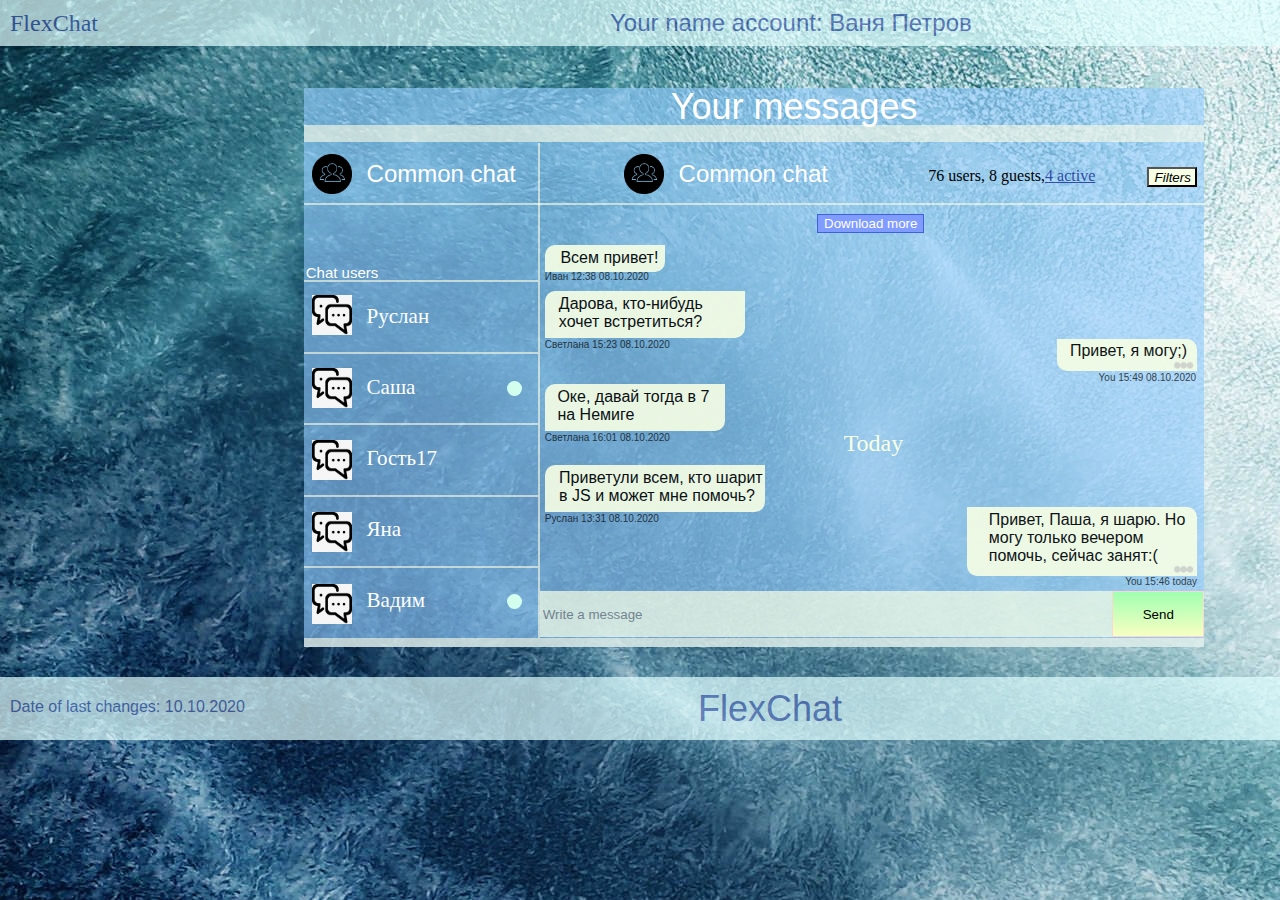
<file: index.html>
<!DOCTYPE html>
<html> 
<head> 
	<title>DataMola</title> 
	<meta charset="UTF-8"> 
	<link rel="icon" href="favicon.ico"> 
	<link rel="stylesheet" href="style.css"> 
	<script language="JavaScript"></script>


</style>
</head>
</html>
</head> 
<body bgcolor="#000" background="bg.jpg"> 
<div class="block-body">
	<header class="header">
		<div class="chat-name">
			<span class="flexchat">FlexChat</span>
		</div>
		<div class="user-name">
			<p>Your name account: Ваня Петров</p>
		</div>
		<div class="buttons">
			<p><a href="#">Exit</a></p>			
		</div>
	</header>

	<main class="chat">
	    
		<div class="chatbox"></div>	
		<div class="your-messages">
			<p>Your messages</p>
		</div>
		<div class="line"></div>
		<div class="vert-line"></div>	
		<div class="photo" id="photo_1">
			<p><img src="ava.png" alt="Письма мастера дзен"></p>
		</div>
		<div class="common-chat">
			<p>Common chat</p>
		</div>

		<div class="goriz-lines" id="line_1"></div>
		<div class="goriz-lines" id="line_2"></div>
		<div class="goriz-lines" id="line_3"></div>
		<div class="goriz-lines" id="line_4"></div>
		<div class="goriz-lines" id="line_5"></div>
		<div class="goriz-lines" id="line_6"></div>
		<div class="bottom-line"></div>
		<div class="chat-users">Chat users</div>
		<div class="chat-lines" id="line_under_messages"></div>
		<div class="photo" id="photo_2">
			<p><img src="ava.png" alt="Письма мастера дзен"></p>
		</div>
		<div class="common-chat-1">
			<p>Common chat</p>
		</div>

		<div class="profile-photo" id="photo-1">
			<p><img src="profile_photo.jpg" alt="Письма мастера дзен"></p>
		</div>
		<div class="profile-photo" id="photo-2">
			<p><img src="profile_photo.jpg" alt="Письма мастера дзен"></p>
		</div>
		<div class="profile-photo" id="photo-3">
			<p><img src="profile_photo.jpg" alt="Письма мастера дзен"></p>
		</div>
		<div class="profile-photo" id="photo-4">
			<p><img src="profile_photo.jpg" alt="Письма мастера дзен"></p>
		</div>
		<div class="profile-photo" id="photo-5">
			<p><img src="profile_photo.jpg" alt="Письма мастера дзен"></p>
		</div>
		
		<input type="text" name="mess-box" placeholder="Write a message" class="message-box"></input>
		<button type="button" class="botton-send"><div class="send">Send</div></button>
		<div class="chat-user-names" id="Ruslan">Руслан</div>
		<div class="chat-user-names" id="Alexa">Саша</div>
		<div class="chat-user-names" id="Guest17">Гость17</div>
		<div class="chat-user-names" id="Yana">Яна</div>
		<div class="chat-user-names" id="Vadim">Вадим</div>
		<button type="button"  class="filters">
				<i>Filters</i>		
		</button>
		
		<div class="circle" id="circle-1"></div>
		<div class="circle" id="circle-2"></div>
		<div class="chat-window">
			<div class="number-of-users-1"></div>
			<button id="download-more">Download more</button>
			<div class="message" id="message-1"><p>Всем привет!</p></div>
			<div class="message" id="message-2"><p>Дарова, кто-нибудь хочет встретиться?</p></div>
			<div class="message" id="message-3"><p>Привет, я могу;)</p></div>
			<div class="message" id="message-4"><p>Оке, давай тогда в 7 на Немиге</p></div>
			<div class="message" id="message-5"><p>Приветули всем, кто шарит в JS и может мне помочь?</p></div>
			<div class="message" id="message-6"><p>Привет, Паша, я шарю. Но могу только вечером помочь, сейчас занят:(</p></div>
			<div class="time-of-message" id="time-1"><p>Иван 12:38 08.10.2020</p></div>
			<div class="time-of-message" id="time-2"><p>Светлана 15:23 08.10.2020</p></div>
			<div class="time-of-message" id="time-3"><p>You 15:49 08.10.2020</p></div>
			<div class="time-of-message" id="time-4"><p>Светлана 16:01 08.10.2020</p></div>
			<div class="time-of-message" id="time-5"><p>Руслан 13:31 08.10.2020</p></div>
			<div class="time-of-message" id="time-6"><p>You 15:46 today</p></div>
			<div id="today">Today</div>
			
		</div>
		<div class="edit-delete" id="edit-delete-1">
			<img src="edit-delete.png" alt="Письма мастера дзен">
		</div>
		<div class="edit-delete" id="edit-delete-2">
			<img src="edit-delete.png" alt="Письма мастера дзен">
		</div>
		<div class="number-of-users">
		76 users, 8 guests, <div class="online-users"><a href="#">4 active</a>
			<div class="active-users">
				<div class="online">Active:</div>
				<div class="users-online-1" id="user-1"><div class="name-user"><p><a href="#">Саша</a></p></div><img src="write-messsage.jpg"></div>
				<div class="users-online" id="user-2"><div class="name-user"><p><a href="#">Вадим</a></p></div><img src="write-messsage.jpg"></div>
				<div class="users-online" id="user-3"><div class="name-user"><p><a href="#">София</a></p></div><img src="write-messsage.jpg"></div>
				<div class="users-online" id="user-4"><div class="name-user"><p><a href="#">Стас</a></p></div><img src="write-messsage.jpg"></div>
			</div>
		</div>
			
		</div>
		<div class="filters-1">
			<div class="filters-box">
				<div class="filter-by"><p>Filter by:</p></div>
				<div class="checkbox">
   					<input id="check1" type="radio" name="check" value="check1" checked>
   					<label for="check1">Date</label>
   					<br>
   					<input id="check2" type="radio" name="check" value="check2">
    				<label for="check2">Name</label>
    				<br>
    				<input id="check3" type="radio" name="check" value="check3">
    				<label for="check3">Text</label>
    				<br>
    				<input id="check4" type="radio" name="check" value="check4">
    				<label for="check4">All filters</label>
				</div>
			</div>
		</div>
	</div>



	<footer class="footer">
		<div class="date-of-changes">
			<p>Date of last changes: 10.10.2020</p>
		</div>
		<div class="logo">
			<p>FlexChat</p>
	    </div>
	    <div class="name-of-author">
			<pre>
				Bogdan Nasekailo
				bogdan.023@mail.ru
			</pre>
		</div>
		
	</div>

</div>

</body>
</file>
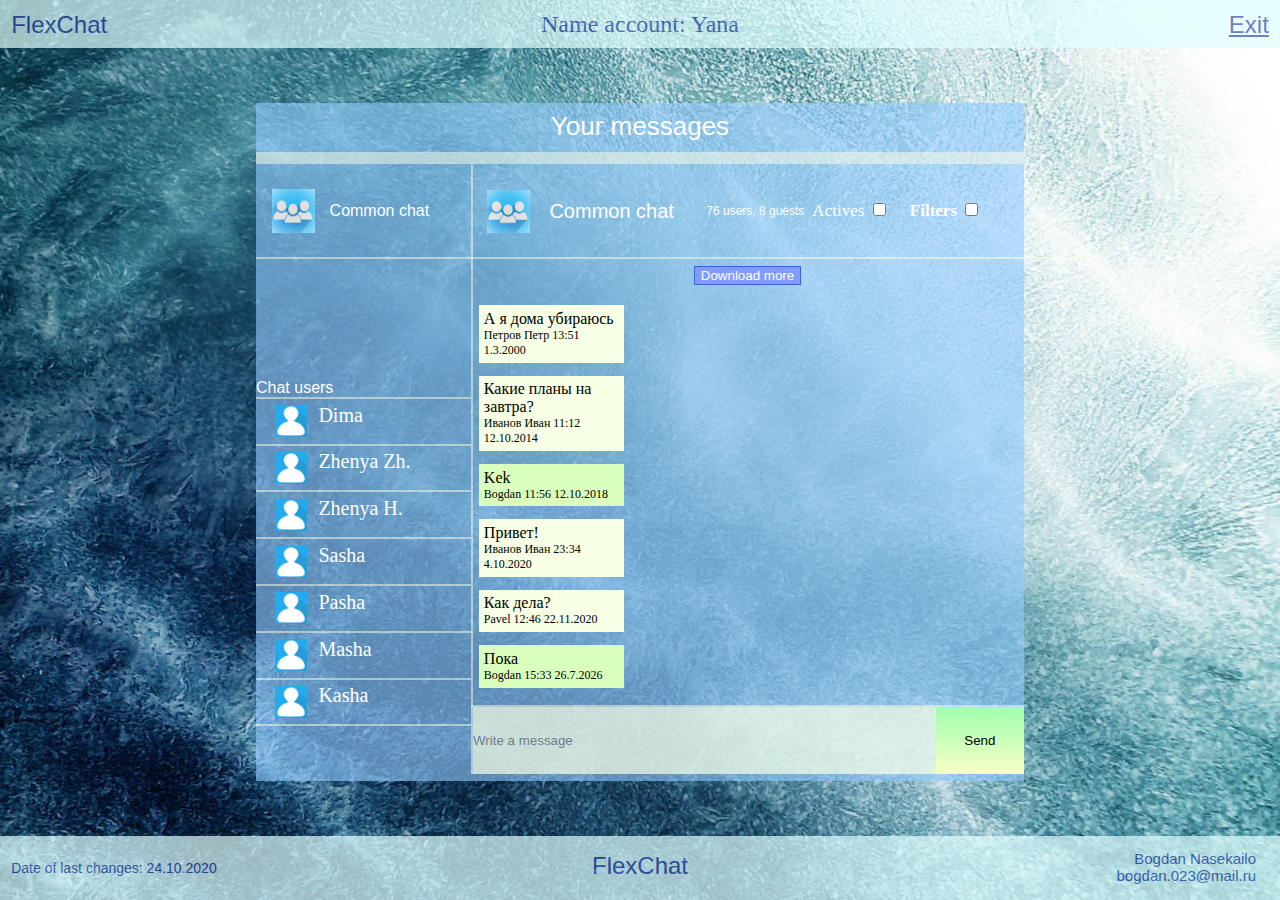
<file: DOM, BOM/index.html>
<!DOCTYPE html>
<html> 
<head> 
	<title>DataMola</title> 
	<meta charset="UTF-8"> 
	<link rel="icon" href="favicon.ico"> 
	<link rel="stylesheet" href="style.css"> 
</style>
</head>

</head> 
<body class="body">
	<header class="header" id = "header">
		<div class="name-of-chat"><p>FlexChat</p></div>
		<div class="name-of-user" id="user-name"><p>Name account: Ваня Петров</p></div>
		<div class="exit"><p><a href="#">Exit</a></p></div>
	</header> 
	<main class="main">
		
		<div class="message-box-1">
			<div class="your-messages"><p>Your messages</p></div>
			<div class="common-chat">
				<div class="photo-and-chat"><img src="ava.jpg"><p>Common chat</p></div>
				<div class="chat-users"><p>Chat users</p></div>
				<div class="users" id = "users">
					
				</div>
			</div>
			<div class="chat">
				<div class="infa">
					<div class="photo-and-chat-1" id="pat-1"><img src="ava.jpg"><p>Common chat</p></div>
					<div class="number-of-users"><p>76 users, 8 guests </p>
						<div class="active-users">
							
							<label class="container">Actives
							    <input type="checkbox">
							    <div class="checkmark" id="checkmark1">
					            <div class="online"><p>Active:</p></div>
					            	                  
				            	</div>
							</label>
							
						</div>
					</div>

					<div class="filters">
						<label class="filtr"><b>Filters</b>
							<input type="checkbox">
					        <div class="filt-box">
					        	<div class="filt-date" id="filt-date-1"><p>Date from:</p><input type="date" class="inp" id="inp-1"></div>
					        	<div class="filt-date" id="filt-date-2"><p>Date to:</p><input type="date" class="inp" id="inp-1"></div>
				                <div class="filt-date"><p>Text:</p><input type="text" class="inp" id="inp-2" placeholder="Write a text..."></div>
				                <div class="filt-date" ><p>Author:</p><input type="text" class="inp" id="inp-3" placeholder="Write an author..."></div>
				                <button class="ok">Ok</button>
					        </div>
						</label>
					</div>
				</div>
				<div class="chat-box" id="chat-box-1">
					<div class="download-more">
            			<button class="button-4"><p>Download more</p></button>
          			</div>
          		</div>	
				<div class="send">
					<input type="input" name="send-box" class="send-box" placeholder="Write a message">
					<button type="button" class="button-2"><p>Send</p></button>
				</div>
			</div>
		</div>	
	</main>
	<footer class="footer">
		<div class="date-of-changes"><p>Date of last changes: 24.10.2020</p></div>
		<div class="name-of-chat-1"><p>FlexChat</p></div>
		<div class="data-of-author"><p>Bogdan Nasekailo<br>bogdan.023@mail.ru</p></div>
	</footer>
<script src="task.js"></script>
</body>
</html>
</file>
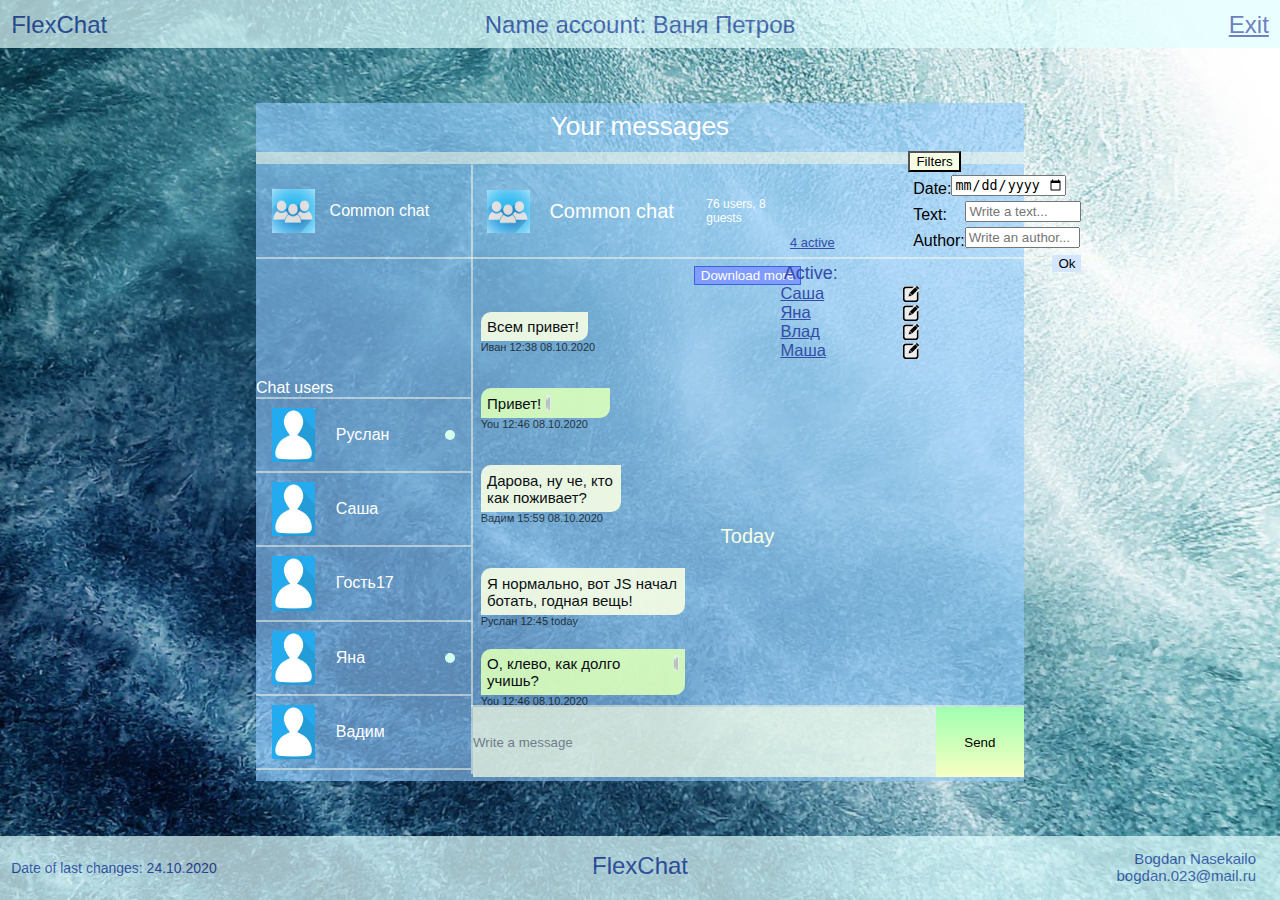
<file: UI/index.html>
<!DOCTYPE html>
<html> 
<head> 
	<title>DataMola</title> 
	<meta charset="UTF-8"> 
	<link rel="icon" href="favicon.ico"> 
	<link rel="stylesheet" href="style.css"> 
	<script language="JavaScript"></script>


</style>
</head>
</html>
</head> 
<body class="body">
	<header class="header">
		<div class="name-of-chat"><p>FlexChat</p></div>
		<div class="name-of-user"><p>Name account: Ваня Петров</p></div>
		<div class="exit"><p><a href="#">Exit</a></p></div>
	</header> 
	<main class="main">
		<div class="message-box"></div>	
		<div class="message-box-1">
			<div class="your-messages"><p>Your messages</p></div>
			<div class="common-chat">
				<div class="photo-and-chat"><img src="ava.jpg"><p>Common chat</p></div>
				<div class="chat-users"><p>Chat users</p></div>
				<div class="users">
					<div class="user" id="user-1"><img src="user4.jpg"><p>Руслан</p><div class="onl-user"></div></div>
					<div class="user" id="user-2"><img src="user4.jpg"><p>Саша</p></div>
					<div class="user" id="user-3"><img src="user4.jpg"><p>Гость17</p></div>
					<div class="user" id="user-4"><img src="user4.jpg"><p>Яна</p><div class="onl-user" id="ou-1"></div></div>
					<div class="user" id="user-5"><img src="user4.jpg"><p>Вадим</p></div>
				</div>
			</div>
			<div class="chat">
				<div class="infa">
					<div class="photo-and-chat-1" id="pat-1"><img src="ava.jpg"><p>Common chat</p></div>
					<div class="number-of-users"><p>76 users, 8 guests </p>
						<div class="active-users"><p><a href="#"> 4 active</a></p>
							<div class="active-users-1">
								<div class="online"><p>Active:</p></div>
								<div class="active-user"><p><a href="#">Саша</a></p><img src="write-message.jpg"></div>
								<div class="active-user"><p><a href="#">Яна</a></p><img src="write-message.jpg"></div>
								<div class="active-user"><p><a href="#">Влад</a></p><img src="write-message.jpg"></div>
								<div class="active-user"><p><a href="#">Маша</a></p><img src="write-message.jpg"></div>
									
							</div>
						</div>
					</div>

					<div class="filters">
						<div class="butt">
							<button type="button" class="button-1"><p>Filters</p></button>
							<div class="butt-1">
								<div class="filt-date"><p>Date:</p><input type="date" class="inp" id="inp-1"></div>
								<div class="filt-date"><p>Text:</p><input type="text" class="inp" id="inp-2" placeholder="Write a text..."></div>
								<div class="filt-date" ><p>Author:</p><input type="text" class="inp" id="inp-3" placeholder="Write an author..."></div>
								<button class="ok">Ok</button>
							</div>
						</div>
					</div>
				</div>
				<div class="chat-box">
					<div class="download-more">
						<button class="button-4"><p>Download more</p></button>
					</div>
					<div class="message" id="m-1">
						<div class="text-message" id="tm-1"><p>Всем привет!</p></div>
						<div class="date-and-name"><p>Иван 12:38 08.10.2020</p></div>
					</div>
					<div class="your-message" id="m-2">
						<div class="mess">
							<div class="your-text-message"><p>Привет!</p><img src="edit-delete.png"></div>
							<div class="your-date-and-name"><p>You 12:46 08.10.2020</p></div>
						</div>	
					</div>
					<div class="message" id="m-3"><div class="text-message"><p>Дарова, ну че, кто как поживает?</p></div>
						<div class="date-and-name"><p>Вадим 15:59 08.10.2020</p></div></div>
					<div class="today"><p>Today</p></div>
					<div class="message" id="m-4">
						<div class="text-message" id="tm-4"><p>Я нормально, вот JS начал ботать, годная вещь!</p></div>
						<div class="date-and-name"><p>Руслан 12:45 today</p></div>
					</div>
					<div class="your-message" id="m-5"><div class="mess">
							<div class="your-text-message" id="tm-5"><p>О, клево, как долго учишь?</p><img src="edit-delete.png"></div>
							<div class="your-date-and-name"><p>You 12:46 08.10.2020</p></div>
						</div>	</div>
				</div>
				<div class="send">
					<input type="input" name="send-box" class="send-box" placeholder="Write a message">
					<button type="button" class="button-2"><p>Send</p></button>
				</div>
			</div>
		</div>	
	</main>
	<footer class="footer">
		<div class="date-of-changes"><p>Date of last changes: 24.10.2020</p></div>
		<div class="name-of-chat-1"><p>FlexChat</p></div>
		<div class="data-of-author"><p>Bogdan Nasekailo<br>bogdan.023@mail.ru</p></div>
	</footer>
</body>
</file>
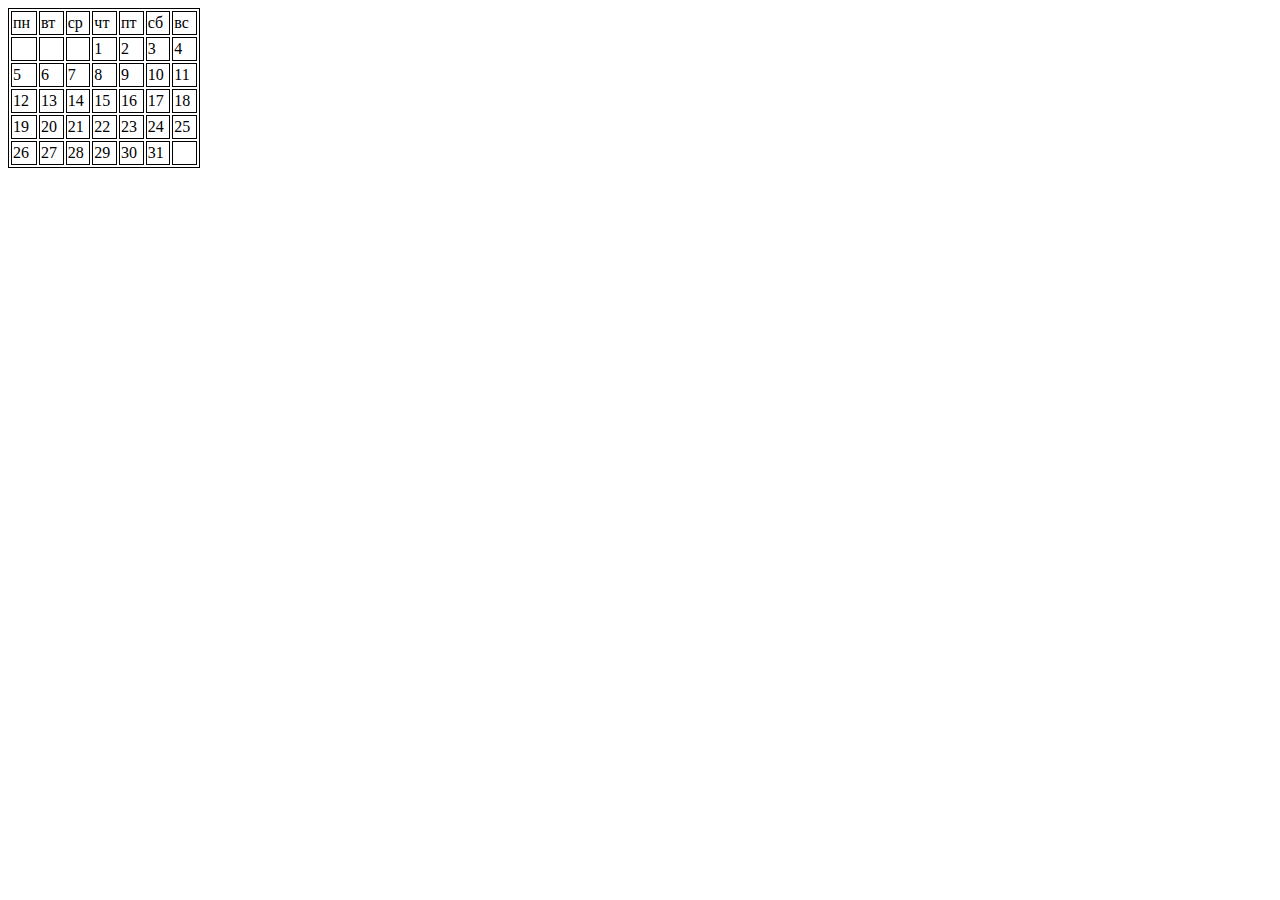
<file: Extra tasks/ExtraTask_1_ForHomework5/index.html>
<!DOCTYPE html>
<html> 
<head> 
	<title>DataMola</title> 
	<meta charset="UTF-8"> 
	<link rel="icon" href="favicon.ico"> 
	<link rel="stylesheet" href="style.css"> 
</style>
</head> 
<body>
	<div id = "elem"></div>
<script src="task.js"></script>
</body>
</html>
</file>
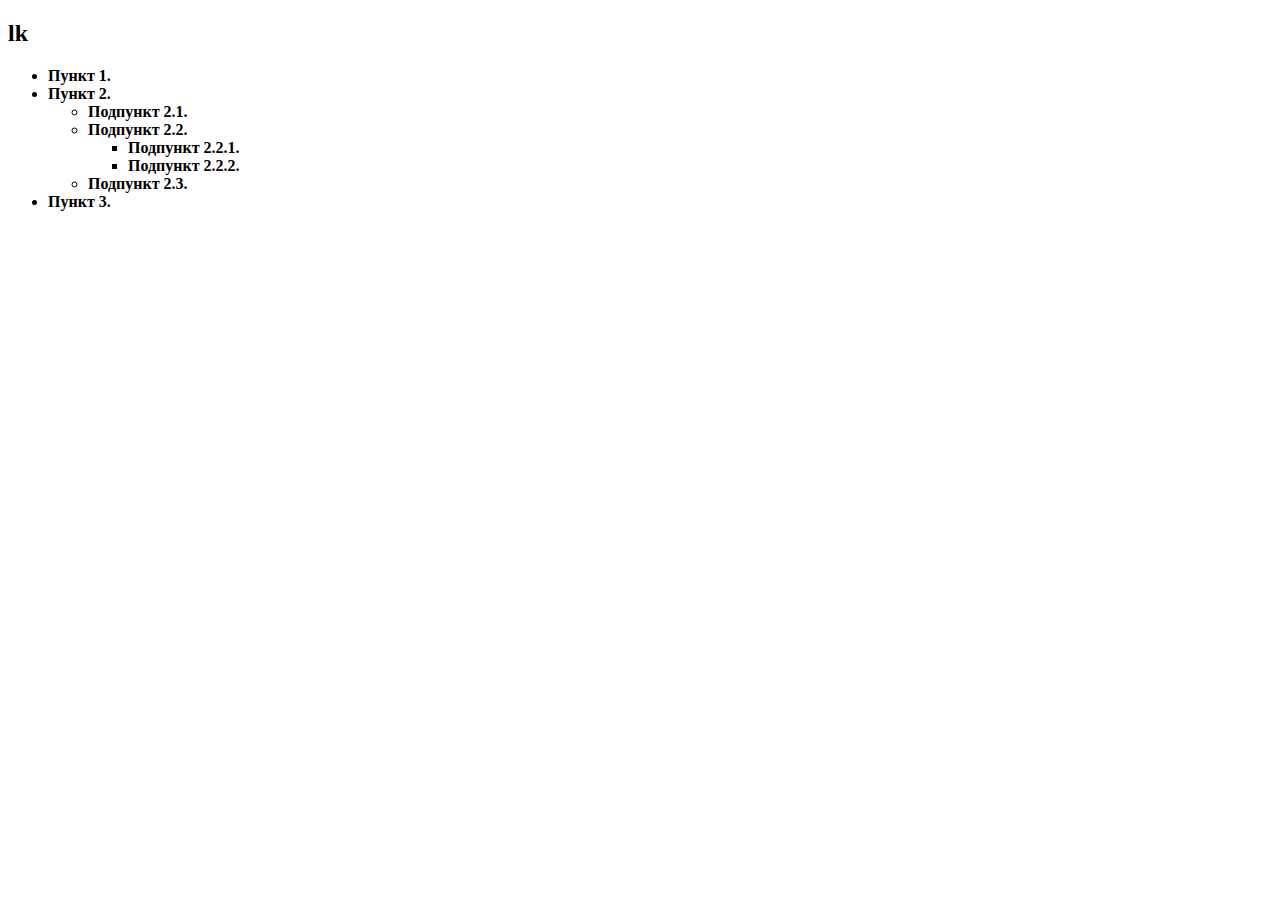
<file: Extra tasks/extraTask_1_ForHomework6/index.html>
<!DOCTYPE html>
<html> 
<head> 
	<title>DataMola</title> 
	<meta charset="UTF-8"> 
	<link rel="icon" href="favicon.ico"> 
	<link rel="stylesheet" href="style.css"> 
</style>
</head> 
<body id = "body">
	
<script src="task.js"></script>
</body>
</html>
</file>
<file: style.css>
:root{
	 --primary-color: #324CA8;
	 --size: 20px;
	 --color-of-lines: #FFFEE5;
}

body, html{
	position: relative;
	height: 100%;
	width: 100%;
	margin: 0;
}


a{
		color: var(--primary-color);
}

p{
	font-family: sans-serif;
}

.header{
	width: 1560px;
	height: 2.9rem;
	position: absolute;
	top: 0px; left: 0px;
	background-color: #E1FFFF;
	opacity: 0.7;
}

.chat-name{
	width: 200px;
	float: left;
	height: 50px;
}

.flexchat{
	color: var(--primary-color);
	opacity: 0.9;
	font-size: 24px;
	position: absolute;
	top: 10px; left: 10px;
}

.user-name{
	width: 1100px;
	height: 2.5*var(--size);
	

	float: left;
	
	
}

.user-name p{
	text-align: center;
	font-size: 24px;
	color: #324CA8;
	opacity: 0.9;
	position: absolute;
	top: -15px; left: 610px;
}

.buttons{
	width: 200px;
	float: left;
	height: 50px;

}	
.buttons a{
	font-size: 24px;
	opacity: 0.9;
	position: absolute;
	top: 8px; left: 1467px;

}	
.chat{
	width: 1560px;
	float: bottom;
	height: 625px;
	position: absolute;
	top: 50px; left: 0px;
}

.footer{
	width: 1560px;
	float: bottom;
	height: 63px;
	position: absolute;
	top: 677px; left: 0px;
	background-color: #E1FFFF;
	opacity: 0.7;
}

.date-of-changes{
	width: 300px;
	float: left;
	height: 58px;
}

.date-of-changes p{
	position: absolute;
	top: 5px; left: 10px;
	color: var(--primary-color);
	opacity: 0.8;
	
}

.logo{
	width: 1000px;
	float: left;
	height: 58px;
}

.logo p{
	font-size: 36px;
	color: var(--primary-color);
	position: absolute;
	top: -25px; left: 698px;
	opacity: 0.8;
}

.name-of-author{
	width: 10*var(--size);
	float: left;
	height: 58px;
}

.name-of-author pre{
	color: var(--primary-color);
	font-family : Arial;
	font-size: 14px;
	position: absolute;
	top: 0px; left: 1250px;
	opacity: 0.57;
}

.chatbox{	
	background-color: #93CBFF;
	width: 900px;	
	opacity: 0.6;
	height: 559px;
	position: absolute;
	top: 6%; left: 19.5%;
}

.your-messages{
	position: absolute;
	top: 0px; left: 43%;	
}

.your-messages p{
	opacity: 1.0 ;
	color: #FFFFFF;	
	font-size: 36px;	
}

.line{
	background-color: var(--color-of-lines);
	width: 900px;
	opacity: 0.6;
	height: 17px;
	position: absolute;
	top: 12%; left: 19.5%;
}

.vert-line{
	background-color: var(--color-of-lines);
	width: 2px;
	opacity: 0.6;
	height: 495px;
	position: absolute;
	top: 14.8%; left: 34.5%;
}

.photo{
	
	width: 52px;
	height: 52px;
	position: absolute;
	top: 14%; left: 20%;
	
}

.photo img{
	width: 40px;
	height: 40px;
}

.common-chat{
	position: absolute;
	top: 13.7%; left: 23.5%;
	width: 150px;
	height: 28px;
}

.common-chat p{
	font-size: 24px;
	color: #FFFFFF;
}

.goriz-lines{
	background-color: var(--color-of-lines);
	width: 234px;
	opacity: 0.6;
	height: 2px;
}

#line_1{
	width: 900px;
	position: absolute;
	top: 24.5%; left: 19.5%;
}

#line_2{
	position: absolute;
	top: 230px; left: 19.5%;
}

#line_3{
	position: absolute;
	top: 301.5px; left: 19.5%;
}

#line_4{
	position: absolute;
	top: 373px; left: 19.5%;
}

#line_5{
	position: absolute;
	top: 444.5px; left: 19.5%;
}

#line_6{
	position: absolute;
	top: 516px; left: 19.5%;
}

.bottom-line{
	background-color: var(--color-of-lines);
	width: 900px;
	opacity: 0.6;
	height: 9px;
	position: absolute;
	top: 587.5px; left: 19.5%;
}

.chat-users{
	position: absolute;
	top: 34.3%; left: 19.6%;
	color: white;
	font-size: 15px;
	font-family : Arial;
}
 
.chat-lines{
	background-color: var(--color-of-lines);
} 

#photo_1{
	position: absolute;
	top: 14%; left: 20%;
}

#photo_2{
	position: absolute;
	top: 14%; left: 40%;
}

.common-chat-1{
	position: absolute;
	top: 13.7%; left: 43.5%;
	width: 150px;
	height: 28px;
}

.common-chat-1 p{
	font-size: 24px;
	color: #FFFFFF;
}

.profile-photo{
	width: 2*var(--size);
	height: 2*var(--size);
}

.profile-photo img{
	width: 40px;
	height: 40px;
}

#photo-1{
	position: absolute;
	top: 36.7%; left: 20%;
}

#photo-2{
	position: absolute;
	top: 48.3%; left: 20%;
}

#photo-3{
	position: absolute;
	top: 59.9%; left: 20%;
}

#photo-4{
	position: absolute;
	top: 71.4%; left: 20%;
}

#photo-5{
	position: absolute;
	top: 82.9%; left: 20%;
}

.message-box{
	background-color: #F7FFE5;
	width: 570px;
	opacity: 0.7;
	height: 42px;
	position: absolute;
	top: 86.6%; left: 34.6%;
	border: 1px solid #FFFEE5;
	outline: 0 !important;
}

.botton-send{
	background: linear-gradient(0deg, #F7FFC3, #A0FFB0);
	width: 92px;
	opacity: 1.0;
	border: 1px solid #FFD4D4;
	height: 46px;
	position: absolute;
	top: 86.6%; left: 71.3%;
	outline: 0 !important;
}

.botton-send p{
	
	opacity: 1.0;
	text-align: center;
	font-size: 18;
	
}

.chat-user-names{
	width: 94px;
	height: 46px;	
	color: white;
	font-size: 21px;
}

#Ruslan{
	position: absolute;
	top: 40.7%; left: 23.5%;
}

#Alexa{
	position: absolute;
	top: 52%; left: 23.5%;
}

#Guest17{
	position: absolute;
	top: 63.3%; left: 23.5%;
}
#Yana{
	position: absolute;
	top: 74.7%; left: 23.5%;
}

#Vadim{
	position: absolute;
	top: 86.1%; left: 23.5%;
}

.number-of-users{

	position: absolute;
	top: 18.7%; left: 59.5%;
	margin: 0;
	
	float: right;
}

.online-users{
	float: right;
}

.online{
	margin: 0;
	font-size: 18px;
	margin-top: 0.3rem;
	color: #324CA8;
}

.active-users{
	width: 5rem;
	height: 9rem;
	
	background-color: #E7F8FF;
	display: none;
	margin: 0;
	padding-left: 0.5rem;
	border: 1px solid #67A4FF;
}

#user-1 img{
	margin-top: 1px;
	position: relative;
	top: -50%; left: 35%;

}

#user-2 img{
	position: relative;
	top: -50%; left: 35%;

}

#user-3 img{
	position: relative;
	top: -50%; left: 35%;

}

#user-4 img{
	position: relative;
	top: -800%; left: 35%;
}

.users-online{
   width: 10rem;
   height: 1rem;
   margin-top: 0.9rem;
}

.users-online-1{
   width: 10rem;
   height: 1rem;
   margin-top: 0.3rem;
}

.users-online-1 img{
   width: 1rem;
   height: 1rem;  
}


.users-online img{
   width: 1rem;
   height: 1rem;  
}

.name-user {
	margin: 0;
	padding-top: 0.02rem;
	padding-bottom: 0.3rem;
}

.name-user p{
	margin-top: 0;
}



#write-m{
	position: absolute;
	top: 88.6%; left: 35.4%;
	font-size: 18px;
}

.filters {
	width: 50px;
	height: 20px;
	position: absolute;
	top: 18.7%; left: 73.5%;
	background-color: #F7FFE5;
}



.filters i{
	width: var(--size);
	height: var(--size);
	
}

.filters-1 {
	width: 50px;
	height: var(--size);
	position: absolute;
	top: 18.7%; left: 73.5%;
	
}

.filters-box{
	width: 7rem;
	height: 8.2rem;
	background-color: #E7F8FF;
	float: right;
	display: block;
	margin: 0;
	padding: 0;
	display: none;
	
	border: 1px solid #67A4FF;
}


.filter-by{
	margin: 0;
	padding: 0;

}

.checkbox{
	margin-left: 0.5rem;
}

.filter-by p{
	margin: 0.5rem;
	font-size: 18px;

}

.circle{
	width: 15px;
	height: 15px;
	background-color: #D3FFEF;
	border-radius: 50%;
}

#circle-1{
	position: absolute;
	top: 53%; left: 32.5%;
}

#circle-2{
	position: absolute;
	top: 87.1%; left: 32.5%;
}

.chat-window{
	width: 664px;
	height: 386px;
	position: absolute;
	top: 25%; left: 34.5%;
}

#download-more{
	background-color:  #819CFF;
	color: white;
	border: 1px solid #3F61DA;
	position: absolute;
	top: 2%; left: 42%;
	outline: 0 !important;
}

.message{
	background-color: #F7FFE5;
	opacity: 0.9;
}

#message-1{
	width: 120px;
	height: 27px;
	display:table;
	border-radius: 10px 0px 10px 0px  ;
	position: absolute;
	top: 10%; left: 1%;
}

#message-1 p{
	position: absolute;
	top: -45%; left: 13%;
}	

#message-2{
	width: 200px;
	height: 47px;
	border-radius: 10px 0px 10px 0px;
	position: absolute;
	top: 22%; left: 1%;
}

#message-2 p{
	position: absolute;
	top: -26%; left: 7%;
}	

#message-3{
	width: 140px;
	height: 32px;
	border-radius: 0px 10px 0px 10px;
	position: absolute;
	top: 34.5%; left: 78.1%;
}

#message-3 p{
	position: absolute;
	top: -42%; left: 9.4%;
}	

#message-4{
	width: 180px;
	height: 47px;
	border-radius: 10px 0px 10px 0px;
	position: absolute;
	top: 46%; left: 1%;
}

#message-4 p{
	position: absolute;
	top: -26%; left: 7%;
}	

#today{
	font-size: 24px;
	color: #F7FFE5;
	position: absolute;
	top: 58%; left: 46%;
}

#message-5{
	width: 220px;
	height: 47px;
	border-radius: 10px 0px 10px 0px;
	position: absolute;
	top: 67%; left: 1%;
}

#message-5 p{
	position: absolute;
	top: -26%; left: 6.5%;
}	

#message-6{
	width: 230px;
	height: 69px;
	border-radius: 0px 10px 0px 10px;
	position: absolute;
	top: 78%; left: 64.6%;
}

#message-6 p{
	position: absolute;
	top: -18%; left: 9.4%;
}	

.time-of-message{
	width: 150px;
	height: var(--size);
}

.time-of-message p{
	font-size: 10px;
	opacity: 0.7;
}

#time-1{
	position: absolute;
	top: 14.3%; left: 1%;
	font-family: Garamond;
}

#time-2{
	position: absolute;
	top: 31.8%; left: 1%;
	font-family: Garamond;
}

#time-3{
	position: absolute;
	top: 40.4%; left: 84.4%;
	font-family: Garamond;
}

#time-4{
	position: absolute;
	top: 55.8%; left: 1%;
	font-family: Garamond;
}

#time-5{
	position: absolute;
	top: 76.8%; left: 1%;
	font-family: Garamond;
}

#time-6{
	position: absolute;
	top: 93.3%; left: 88.4%;
	font-family: Garamond;
}

.edit-delete{
	width: 50px;
	height: 30px;
}

.edit-delete img{
	width: 23px;
	height: 8px;
	opacity: 0.7;
}

#edit-delete-1{
	
	position: absolute;
	top: 48.8%; left: 75.2%;
}

#edit-delete-2{
		position: absolute;
		top: 81.5%; left: 75.2%;
}

.online-users:hover .active-users{
	display: block;
}

.filters-1:hover .filters-box{
	display: block;
}

.botton-send:hover .send{
	font-size: 19px;

}

.botton-send:active{
	background: linear-gradient(0deg, #A0FFB0, #F7FFC3);
	border: 2px solid #FFD4D4;
	color: white;
}

#download-more:active{
	color: blue;
}
</file>
<file: DOM, BOM/style.css>
:root{
	 --primary-color: #324CA8;
	 --color-of-lines: #F7FFE5;
}

html,body{
	
	width: 100%;
	height: 100%;
	margin: 0;
	
}

body{
	background-image: url(bg.jpg);
	background-size: cover;
}

p{
	font-family: sans-serif;
}

a{
	color: var(--primary-color);
}

.header{
	height: 3rem;
	background-color: #E1FFFF;
	opacity: 0.7;
	margin: 0;
	display: flex;
}

.main{
	height: calc(100% - 7rem);
	margin: 0;
	overflow: auto;
	display: flex;
	align-items: center;
}

.footer{
	height: 4rem;
	background-color: #E1FFFF;
	opacity: 0.7;
	margin: 0;
	display: flex;
}

.name-of-chat{
    width: 20%;
    height: 100%;
	
}

.name-of-chat p{
	font-size: 24px;
	color: var(--primary-color);
	margin: 0;
	margin-top: 0.7rem;
	margin-left: 0.7rem;
}

.name-of-user{
	width: 60%;
	height: 100%;
	text-align: center;
	margin: 0 auto;
}

.name-of-user p{
	font-size: 24px;
	color: var(--primary-color);
	margin: 0;
	margin-top: 0.7rem;
}

.exit{
	width: 20%;
	height: 100%;
	text-align: right;
}

.exit p{
	
	font-size: 24px;
	color: var(--primary-color);
	margin: 0;
	margin-top: 0.7rem;
	margin-right: 0.7rem;
}


.date-of-changes{
	width: 35%;
    height: 100%;
	text-align: left;
}

.name-of-chat-1{
	width: 30%;
    height: 100%;
	text-align: center;
	margin: 0 auto;
}

.data-of-author{
	width: 35%;
	height: 100%;
	text-align: right;
}

.date-of-changes p{
	font-size: 14px;
	color: var(--primary-color);
	margin: 0;
	margin-top: 1.5rem;
	margin-left: 0.7rem;
	
}

.name-of-chat-1 p{
	font-size: 24px;
	color: var(--primary-color);
	margin: 0;
	margin-top: 1rem;
}

.data-of-author p{
	font-size: 15px;
	color: var(--primary-color);
	margin: 0;
	margin-top: 0.9rem;
	margin-right: 1.5rem;
}



.message-box-1{
	width: 60%;
	height: 86%;
	min-width: 735px;
	min-height: 30rem;
	background-color: rgb(147, 203, 255, 0.6);;
	margin: 0 auto;
	display: flex;
	flex-wrap: wrap;
	
}

.your-messages{
	width: 100%;
	height: 6%;
	border-bottom: 12px solid rgb(255, 254, 229, 0.5);
	text-align: center;
	padding-top: 0.5rem;
}


.your-messages p{
	margin: 0;
	color: white;
	font-size: 26px;
}

.common-chat{
	width: 28%;
	height: 90.4%;

}

.chat{
	width: 72%;
	height: 90.7%;
	
}

.photo-and-chat{
	width: 100%;
	height: 15%;
	border-bottom: 2px solid rgb(255, 254, 229, 0.5);
	border-right: 2px solid rgb(255, 254, 229, 0.5);
	display: flex;
	align-items: center;
}

.photo-and-chat img{
	width: 2.7rem;
	height: 2.7rem;
	margin-left: 1rem;
	margin-right: 0.9rem;
}

.photo-and-chat p{
	color: white;
	font-size: 16px;
}

.chat-users{
	width: 100%;
	height: 22.5%;
	border-bottom: 2px solid rgb(255, 254, 229, 0.5);
	border-right: 2px solid rgb(255, 254, 229, 0.5); 
	display: flex;
    align-items: flex-end;
}

.chat-users p{
	color: white;
	margin: 0;
}

.users{
	width: 100%;
	height: 61.2%;
	border-right: 2px solid rgb(255, 254, 229, 0.5); 
}

.user{
	width: 100%;
	height: 19.28%;
	border-bottom: 2px solid rgb(255, 254, 229, 0.5);
	display: flex;
	align-items: center;
}

.user img{
	width: 20%;
	height: 75%;
	min-width: 2.5rem;
	min-height: 2.5rem;
	margin-right: 1.3rem;
	margin-left: 1rem;
}

.user p{
	color: white;
	
}

.infa{
	width: 115%;
	height: 15%;
	display: flex;
	border-bottom: 2px solid rgb(255, 254, 229, 0.5);
}

.photo-and-chat-1{
	width: 37%;
	height: 100%;
	display: flex;
	align-items: center;
}

.photo-and-chat-1 img{
	width: 2.7rem;
	height: 2.7rem;
	margin-right: 1.2rem;
	margin-left: 1rem;
}

.photo-and-chat-1 p{
	color: white;
	font-size: 20px;
}

.number-of-users{
	width: 40%;
	height: 100%;
	font-size: 12px;
	display: flex;
	align-items: center;
}

.number-of-users p{
	
	color: white;
}

.filters{
	width: 20%;
	height: 100%;
	display: flex;
	justify-content: flex-end; 
	color: white;
	align-items: center;	
}

.redactor{
	margin-left: auto;
	width: 10rem;
	height: 100%;
	border-color: white;
	align-items: flex-start;
}

.filtr{
	font-size: 17px;
	
	margin-top: 9.5rem;
	
}

.button-1{	
	background-color: var(--color-of-lines);
	outline: 0 !important;
}

.button-1 p{
	margin: 0;
}

.chat-box{
	width: 100%;
	height: 72.5%;
	overflow:hidden;
}

.send{
	width: 100%;
	height: 10.9%;
	border-top: 2px solid rgb(255, 254, 229, 0.5);
	display: flex;
}

.send-box{
	width: 84%;
	height: 100%;
	padding: 0;
	opacity: 0.7;
	margin-left: 2px;
	border: 0;
	outline: 0 !important;
	border-radius: 0;
	background-color: var(--color-of-lines);
}

.button-2{
	width: 16%;
	border-radius: 0;
	border: 0;
	background: linear-gradient(0deg, #F7FFC3, #A0FFB0);
	outline: 0 !important;
}

.download-more{
	width: 100%;
	height: 6%;
	margin-top: 0.4rem;
	text-align: center;

}

.button-4{
	background-color:  #819CFF;
	color: white;
	border: 1px solid #3F61DA;	
	outline: 0 !important;
	z-index: 3;
}

.button-4 p{
	margin: 0;
}

.message{
	margin-top:1.2rem;
	margin-left: 0.6rem;
	height: 9%;
	

}

.text-message{
	background-color: var(--color-of-lines);
	opacity: 0.9;
	min-width: 5.9rem;
	padding: 0.4rem;
	border-radius: 10px 0 10px 0;
	display: flex;

}

.your-text-message{
	background-color: #DAFFBC;
	opacity: 0.9;
	padding: 0.4rem;
	border-radius: 10px 0 10px 0;
	display: flex;
}

#tm-2{
	width: 4rem;
}



.text-message p{
	margin: 0;
	font-size: 15px;
}

.your-text-message img{
	width: 0.3rem;
	height: 1rem;
	margin: 0;
	margin-left: 0.3rem;
	
}

.date-and-name p{
	margin: 0;
	font-size: 11px;
	opacity: 0.7;
}

.your-message{
	margin-top:1.5rem;
	margin-left: 0.6rem;
	display: inline-block;
    vertical-align: top;
}

.your-text-message p{
	margin: 0;
	font-size: 15px;
}

#m-2{
	margin-bottom: 1rem;
	margin-top: 2.3rem;
}

.your-date-and-name p{
	margin: 0;
	font-size: 11px;
	opacity: 0.7;
}

.mess{
	
	width: 20%;
	height: 100%;
	min-width: 129px;
}

#m-1{
	width: 50%;
}

#tm-1{
	width: 1rem;
}

.active-users{
	padding-top: 10rem;
	padding-left: 0.5rem;
}

.container{
	font-size: 17px;
	color: white;
}

.empty{
	width: 100%;
	height: 50%;
}

.checkmark{
	
	height: 10rem;
	width: 6.6rem;
	visibility: hidden;
	background-color: #E7F8FF;
	border: 1px solid #1345C5;
	
}

#m-3{
	width: 20%;
	min-width: 140px;
}

.today p{
	color: #F7FFE5;
	font-size: 20px;
	text-align: center;
}

#tm-4{
	width: 12rem;
}

#tm-5{
	width: 12rem;
	margin-top: 1rem;
}

.active-users p{
	font-size: 13px;
	width: 5rem;
	margin-left: 0.9rem;

		
}

.online{
	height: 20%;
}

.online p{
	color: #324CA8;
	font-size: 18px;
	margin: 0;
	margin-left: 0.5rem;
}

.active-user{
	width: 100%;
	height: 20%;
	display: inline-flex;
}

.active-user p{
	color: black;
	margin: 0;
	font-size: 16.5px;
	margin-left: 0.3rem;
	width: 60%;
} 

.active-user img{
	width: 1rem;
	height: 1rem;
	margin-left: 0.7rem;
	margin-top: 0.1rem;
}

.filt-box{
	width: 11rem;
	height: 9.5rem;
	background-color: #E7F8FF;
	border: 1px solid #4E75FF;
	visibility: hidden;
	z-index: 5;

}


.filt-date{
	height: 20%;
	width: 100%;
	display: inline-flex;
}

.filt-date p{
	margin: 0;
	margin-top: 0.5rem;
	margin-left: 0.3rem;
	color: black;
}	

#filt-date-1 p{
	font-size: 12px;

}

#filt-date-2 p{
	font-size: 12px;
	margin-right: 0.9rem;
}

.ok{
	margin-left: 9rem;
	margin-top: 0.3rem;
	margin-right: 0.4rem;
	border: 0;
	background-color: #D3E5FF;
}

.inp{
	width: 60%;
	height: 70%;
	margin-top: 0.2rem;
}

#inp-1{
	
	width: 61%;
	height: 73%;
}


#inp-2{
	margin-left: 1.15rem;
}

.onl-user{
	width: 10px; 
	height: 10px;
	border-radius: 50%;
	background-color: #D3FFEF;
	margin-right: 1rem;
	margin-left: auto;
}



.active-users:hover .active-users-1{
	display: block;
}

.butt:hover .butt-1{
	display: block;
}

.button-2:hover{
	font-size: 18px;
}

.button-4:active{
	color: blue;
}

.button-2:active{
	background: linear-gradient(0deg, #A0FFB0, #F7FFC3);
	color: white;
}


.container input:checked ~ .checkmark {
    visibility: visible;
}

.filtr input:checked ~ .filt-box {
    visibility: visible;
}
</file>
<file: UI/style.css>
:root{
	 --primary-color: #324CA8;
	 --color-of-lines: #F7FFE5;
}

html,body{
	
	width: 100%;
	height: 100%;
	margin: 0;
	
}

body{
	background-image: url(bg.jpg);
	background-size: cover;
}

p{
	font-family: sans-serif;
}

a{
	color: var(--primary-color);
}

.header{
	height: 3rem;
	background-color: #E1FFFF;
	opacity: 0.7;
	margin: 0;
	display: flex;
}

.main{
	height: calc(100% - 7rem);
	margin: 0;
	overflow: auto;
	display: flex;
	align-items: center;
}

.footer{
	height: 4rem;
	background-color: #E1FFFF;
	opacity: 0.7;
	margin: 0;
	display: flex;
}

.name-of-chat{
    width: 20%;
    height: 100%;
	
}

.name-of-chat p{
	font-size: 24px;
	color: var(--primary-color);
	margin: 0;
	margin-top: 0.7rem;
	margin-left: 0.7rem;
}

.name-of-user{
	width: 60%;
	height: 100%;
	text-align: center;
	margin: 0 auto;
}

.name-of-user p{
	font-size: 24px;
	color: var(--primary-color);
	margin: 0;
	margin-top: 0.7rem;
}

.exit{
	width: 20%;
	height: 100%;
	text-align: right;
}

.exit p{
	
	font-size: 24px;
	color: var(--primary-color);
	margin: 0;
	margin-top: 0.7rem;
	margin-right: 0.7rem;
}


.date-of-changes{
	width: 35%;
    height: 100%;
	text-align: left;
}

.name-of-chat-1{
	width: 30%;
    height: 100%;
	text-align: center;
	margin: 0 auto;
}

.data-of-author{
	width: 35%;
	height: 100%;
	text-align: right;
}

.date-of-changes p{
	font-size: 14px;
	color: var(--primary-color);
	margin: 0;
	margin-top: 1.5rem;
	margin-left: 0.7rem;
	
}

.name-of-chat-1 p{
	font-size: 24px;
	color: var(--primary-color);
	margin: 0;
	margin-top: 1rem;
}

.data-of-author p{
	font-size: 15px;
	color: var(--primary-color);
	margin: 0;
	margin-top: 0.9rem;
	margin-right: 1.5rem;
}



.message-box-1{
	width: 60%;
	height: 86%;
	min-width: 735px;
	min-height: 30rem;
	background-color: rgb(147, 203, 255, 0.6);;
	margin: 0 auto;
	display: flex;
	flex-wrap: wrap;
	
}

.your-messages{
	width: 100%;
	height: 6%;
	border-bottom: 12px solid rgb(255, 254, 229, 0.5);
	text-align: center;
	padding-top: 0.5rem;
}


.your-messages p{
	margin: 0;
	color: white;
	font-size: 26px;
}

.common-chat{
	width: 28%;
	height: 90.4%;

}

.chat{
	width: 72%;
	height: 90.7%;

}

.photo-and-chat{
	width: 100%;
	height: 15%;
	border-bottom: 2px solid rgb(255, 254, 229, 0.5);
	border-right: 2px solid rgb(255, 254, 229, 0.5);
	display: flex;
	align-items: center;
}

.photo-and-chat img{
	width: 2.7rem;
	height: 2.7rem;
	margin-left: 1rem;
	margin-right: 0.9rem;
}

.photo-and-chat p{
	color: white;
	font-size: 16px;
}

.chat-users{
	width: 100%;
	height: 22.5%;
	border-bottom: 2px solid rgb(255, 254, 229, 0.5);
	border-right: 2px solid rgb(255, 254, 229, 0.5); 
	display: flex;
    align-items: flex-end;

}

.chat-users p{
	color: white;
	margin: 0;
}

.users{
	width: 100%;
	height: 61.2%;
	border-right: 2px solid rgb(255, 254, 229, 0.5); 
	overflow: auto;
}

.user{
	width: 100%;
	height: 19.28%;
	border-bottom: 2px solid rgb(255, 254, 229, 0.5);
	display: flex;
	align-items: center;
}

.user img{
	width: 20%;
	height: 75%;
	min-width: 2.5rem;
	min-height: 2.5rem;
	margin-right: 1.3rem;
	margin-left: 1rem;
}

.user p{
	color: white;
	
}

.infa{
	width: 115%;
	height: 15%;
	display: flex;
	border-bottom: 2px solid rgb(255, 254, 229, 0.5);
	position:relative;
	z-index:3;
}

.photo-and-chat-1{
	width: 37%;
	height: 100%;
	display: flex;
	align-items: center;
}

.photo-and-chat-1 img{
	width: 2.7rem;
	height: 2.7rem;
	margin-right: 1.2rem;
	margin-left: 1rem;
}

.photo-and-chat-1 p{
	color: white;
	font-size: 20px;
}

.number-of-users{
	width: 40%;
	height: 100%;
	font-size: 12px;
	display: flex;
	align-items: center;
}

.number-of-users p{
	
	color: white;
}

.filters{
	width: 20%;
	height: 100%;
	display: flex;
	justify-content: flex-end; 
	color: white;
	align-items: center;	
}

.redactor{
	margin-left: auto;
	width: 10rem;
	height: 100%;
	border-color: white;
	align-items: flex-start;
}

.filtr{
	font-size: 17px;
	
	margin-top: 9.5rem;
	
}

.button-1{	
	background-color: var(--color-of-lines);
	outline: 0 !important;
}

.button-1 p{
	margin: 0;
}

.chat-box{
	width: 100%;
	height: 72.5%;
	overflow: auto;
	position:relative;
	z-index: 1;
}

.send{
	width: 100%;
	height: 11.5%;
	border-top: 2px solid rgb(255, 254, 229, 0.5);
	position:relative;
	display: flex;
	z-index: 2;
}

.send-box{
	width: 84%;
	height: 100%;
	padding: 0;
	opacity: 0.7;
	margin-left: 2px;
	border: 0;
	outline: 0 !important;
	border-radius: 0;
	background-color: var(--color-of-lines);
}

.button-2{
	width: 16%;
	border-radius: 0;
	border: 0;
	background: linear-gradient(0deg, #F7FFC3, #A0FFB0);
	outline: 0 !important;
}

.download-more{
	width: 100%;
	height: 6%;
	margin-top: 0.4rem;
	text-align: center;

}

.button-4{
	background-color:  #819CFF;
	color: white;
	border: 1px solid #3F61DA;	
	outline: 0 !important;
	z-index: 3;
}

.button-4 p{
	margin: 0;
}

.message{
	margin-top:1.2rem;
	margin-left: 0.6rem;
	height: 9%;
	

}

.text-message{
	background-color: var(--color-of-lines);
	opacity: 0.9;
	min-width: 5.9rem;
	padding: 0.4rem;
	border-radius: 10px 0 10px 0;
	display: flex;

}

.your-text-message{
	background-color: #DAFFBC;
	opacity: 0.9;
	padding: 0.4rem;
	border-radius: 10px 0 10px 0;
	display: flex;
}

#tm-2{
	width: 4rem;
}



.text-message p{
	margin: 0;
	font-size: 15px;
}

.your-text-message img{
	width: 0.3rem;
	height: 1rem;
	margin: 0;
	margin-left: 0.3rem;
	
}

.date-and-name p{
	margin: 0;
	font-size: 11px;
	opacity: 0.7;
}

.your-message{
	margin-top:1.5rem;
	margin-left: 0.6rem;
	display: inline-block;
    vertical-align: top;
}

.your-text-message p{
	margin: 0;
	font-size: 15px;
}

#m-2{
	margin-bottom: 1rem;
	margin-top: 2.3rem;
}

.your-date-and-name p{
	margin: 0;
	font-size: 11px;
	opacity: 0.7;
}

.mess{
	
	width: 20%;
	height: 100%;
	min-width: 129px;
}

#m-1{
	width: 50%;
}

#tm-1{
	width: 1rem;
}

.active-users{
	padding-top: 10rem;
	padding-left: 0.5rem;
}

.container{
	font-size: 17px;
	color: white;
}

.empty{
	width: 100%;
	height: 50%;
}

.checkmark{
	
	height: 10rem;
	width: 6.6rem;
	visibility: hidden;
	background-color: #E7F8FF;
	border: 1px solid #1345C5;
	
}

#m-3{
	width: 20%;
	min-width: 140px;
}

.today p{
	color: #F7FFE5;
	font-size: 20px;
	text-align: center;
}

#tm-4{
	width: 12rem;
}

#tm-5{
	width: 12rem;
	margin-top: 1rem;
}

.active-users p{
	font-size: 13px;
	width: 5rem;
	margin-left: 0.9rem;

		
}

.online{
	height: 20%;
}

.online p{
	color: #324CA8;
	font-size: 18px;
	margin: 0;
	margin-left: 0.5rem;
}

.active-user{
	width: 100%;
	height: 20%;
	display: inline-flex;
}

.active-user p{
	color: black;
	margin: 0;
	font-size: 16.5px;
	margin-left: 0.3rem;
	width: 60%;
} 

.active-user img{
	width: 1rem;
	height: 1rem;
	margin-left: 0.7rem;
	margin-top: 0.1rem;
}

.filt-box{
	width: 11rem;
	height: 9.5rem;
	background-color: #E7F8FF;
	border: 1px solid #4E75FF;
	visibility: hidden;
	z-index: 5;

}


.filt-date{
	height: 20%;
	width: 100%;
	display: inline-flex;
}

.filt-date p{
	margin: 0;
	margin-top: 0.5rem;
	margin-left: 0.3rem;
	color: black;
}	

#filt-date-1 p{
	font-size: 12px;

}

#filt-date-2 p{
	font-size: 12px;
	margin-right: 0.9rem;
}

.ok{
	margin-left: 9rem;
	margin-top: 0.3rem;
	margin-right: 0.4rem;
	border: 0;
	background-color: #D3E5FF;
}

.inp{
	width: 60%;
	height: 70%;
	margin-top: 0.2rem;
}

#inp-1{
	
	width: 61%;
	height: 73%;
}


#inp-2{
	margin-left: 1.15rem;
}

.onl-user{
	width: 10px; 
	height: 10px;
	border-radius: 50%;
	background-color: #D3FFEF;
	margin-right: 1rem;
	margin-left: auto;
}



.active-users:hover .active-users-1{
	display: block;
}

.butt:hover .butt-1{
	display: block;
}

.button-2:hover{
	font-size: 18px;
}

.button-4:active{
	color: blue;
}

.button-2:active{
	background: linear-gradient(0deg, #A0FFB0, #F7FFC3);
	color: white;
}


.container input:checked ~ .checkmark {
    visibility: visible;
}

.filtr input:checked ~ .filt-box {
    visibility: visible;
}

.users::-webkit-scrollbar {width:0px;}

.chat-box::-webkit-scrollbar {width:0px;}

.checkmark::-webkit-scrollbar {width:0px;}
</file>
<file: Extra tasks/ExtraTask_1_ForHomework5/style.css>
#elem{
	width: 5rem;
	height: 7rem;
}
</file>
<file: Extra tasks/extraTask_1_ForHomework6/style.css>
#elem{
	width: 5rem;
	height: 7rem;
}
</file>
